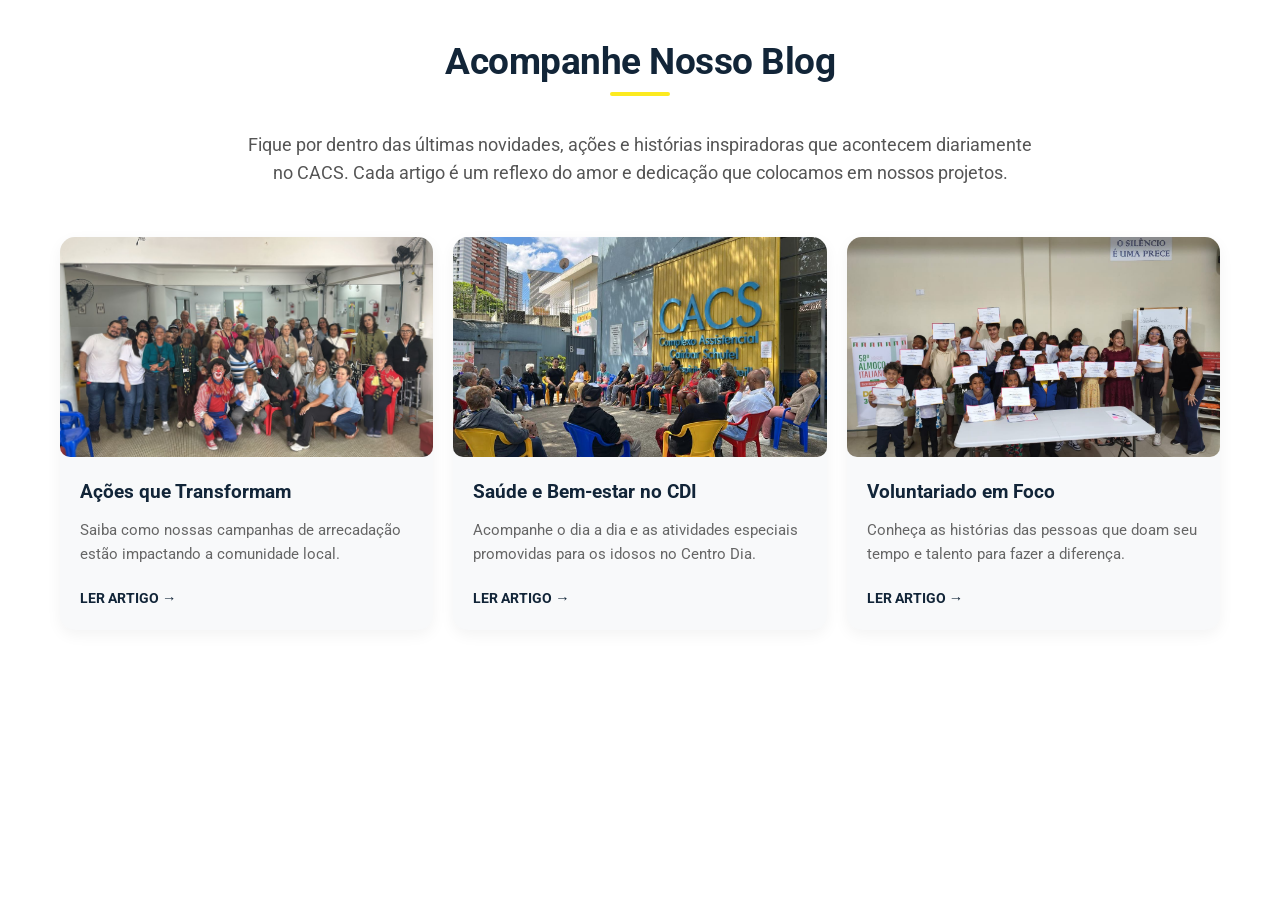
<file: blog.html>
<!DOCTYPE html>
<html lang="pt-BR">

<head>
    <meta charset="UTF-8">
    <meta name="viewport" content="width=device-width, initial-scale=1.0">
    <title>Nosso Blog - CACS</title>
    <link rel="preconnect" href="https://fonts.googleapis.com">
    <link rel="preconnect" href="https://fonts.gstatic.com" crossorigin>
    <link href="https://fonts.googleapis.com/css2?family=Roboto:wght@300;400;500;700&display=swap" rel="stylesheet">
    <link rel="stylesheet" href="style.css">
</head>

<body style="background-color: transparent; margin: 0; padding: 0;">
    <!-- Seção Blog do CACS -->
    <section class="eventos-section" id="blog" style="background-color: var(--bg-white); padding: 40px 0;">
        <div class="container fade-in-up" style="text-align: center; margin-bottom: 50px;">
            <h2 class="section-title">Acompanhe Nosso Blog</h2>
            <p style="color: #555; max-width: 800px; margin: 0 auto 30px auto; font-size: 1.1rem;">Fique por dentro das últimas novidades, ações e histórias inspiradoras que acontecem diariamente no CACS. Cada artigo é um reflexo do amor e dedicação que colocamos em nossos projetos.</p>
        </div>

        <div class="container gallery-grid">
            <div class="gallery-item fade-in-up" style="background-color: var(--bg-light); border-radius: 15px; overflow: hidden; box-shadow: 0 5px 15px rgba(0,0,0,0.05); display: flex; flex-direction: column; height: 100%;">
                <img src="Fotos/WhatsApp Image 2026-02-06 at 12.23.17.jpg" alt="Postagem do Blog 1" style="width: 100%; height: 220px; object-fit: cover;">
                <div style="padding: 20px; flex-grow: 1; display: flex; flex-direction: column;">
                    <h4 style="color: var(--secondary-color); margin-bottom: 10px; font-size: 1.2rem;">Ações que Transformam</h4>
                    <p style="color: #666; font-size: 0.95rem; margin-bottom: 20px; flex-grow: 1;">Saiba como nossas campanhas de arrecadação estão impactando a comunidade local.</p>
                    <a href="blog-post-1.html" target="_parent" style="color: var(--secondary-color); font-weight: bold; font-size: 0.9rem; text-transform: uppercase;">Ler artigo &rarr;</a>
                </div>
            </div>
            <div class="gallery-item fade-in-up" style="animation-delay: 0.2s; background-color: var(--bg-light); border-radius: 15px; overflow: hidden; box-shadow: 0 5px 15px rgba(0,0,0,0.05); display: flex; flex-direction: column; height: 100%;">
                <img src="Fotos/WhatsApp Image 2025-11-24 at 10.33.33 (3).jpg" alt="Postagem do Blog 2" style="width: 100%; height: 220px; object-fit: cover;">
                <div style="padding: 20px; flex-grow: 1; display: flex; flex-direction: column;">
                    <h4 style="color: var(--secondary-color); margin-bottom: 10px; font-size: 1.2rem;">Saúde e Bem-estar no CDI</h4>
                    <p style="color: #666; font-size: 0.95rem; margin-bottom: 20px; flex-grow: 1;">Acompanhe o dia a dia e as atividades especiais promovidas para os idosos no Centro Dia.</p>
                    <a href="blog-post-2.html" target="_parent" style="color: var(--secondary-color); font-weight: bold; font-size: 0.9rem; text-transform: uppercase;">Ler artigo &rarr;</a>
                </div>
            </div>
            <div class="gallery-item fade-in-up" style="animation-delay: 0.4s; background-color: var(--bg-light); border-radius: 15px; overflow: hidden; box-shadow: 0 5px 15px rgba(0,0,0,0.05); display: flex; flex-direction: column; height: 100%;">
                <img src="Fotos/WhatsApp Image 2025-11-27 at 19.04.09.jpg" alt="Postagem do Blog 3" style="width: 100%; height: 220px; object-fit: cover;">
                <div style="padding: 20px; flex-grow: 1; display: flex; flex-direction: column;">
                    <h4 style="color: var(--secondary-color); margin-bottom: 10px; font-size: 1.2rem;">Voluntariado em Foco</h4>
                    <p style="color: #666; font-size: 0.95rem; margin-bottom: 20px; flex-grow: 1;">Conheça as histórias das pessoas que doam seu tempo e talento para fazer a diferença.</p>
                    <a href="blog-post-3.html" target="_parent" style="color: var(--secondary-color); font-weight: bold; font-size: 0.9rem; text-transform: uppercase;">Ler artigo &rarr;</a>
                </div>
            </div>
        </div>
    </section>

    <script>
        // Envia a altura exata da seção para o arquivo index.html ajustar o iframe
        function sendHeight() {
            const section = document.querySelector('section');
            if (section) {
                const height = section.offsetHeight;
                window.parent.postMessage({ type: 'resizeIframe', height: height }, '*');
            }
        }
        window.addEventListener('load', sendHeight);
        window.addEventListener('resize', sendHeight);
        
        // Se as imagens demorarem a carregar, recalcula a altura
        setTimeout(sendHeight, 500);
        setTimeout(sendHeight, 2000);
    </script>
</body>

</html>
</file>
<file: style.css>
/* Variáveis CSS */
:root {
    --primary-color: rgb(252, 234, 32);
    /* Amarelo */
    --primary-hover: rgb(220, 200, 20);
    --secondary-color: rgb(18, 37, 56);
    /* Azul Escuroo */
    --secondary-hover: rgb(10, 25, 40);
    --text-color: #333;
    --bg-light: #f8f9fa;
    --bg-white: #ffffff;
    --transition-speed: 0.3s;
    --container-width: 1200px;
    --font-main: 'Roboto', sans-serif;
}

html {
    scroll-behavior: smooth;
}

/* Reset e Estilos Base */
* {
    margin: 0;
    padding: 0;
    box-sizing: border-box;
}

body {
    font-family: var(--font-main);
    color: var(--text-color);
    line-height: 1.6;
    background-color: var(--bg-light);
    overflow-x: hidden;
}

a {
    text-decoration: none;
    color: inherit;
    transition: color var(--transition-speed);
}

ul {
    list-style: none;
}

img {
    max-width: 100%;
    height: auto;
    display: block;
}

.container {
    max-width: var(--container-width);
    margin: 0 auto;
    padding: 0 20px;
}

section {
    padding: 40px 0;
}

.section-title {
    text-align: center;
    font-size: 2.3rem;
    /* Adjusted from 3rem */
    font-weight: 700;
    line-height: 1.2;
    letter-spacing: -0.5px;
    margin-bottom: 35px;
    color: var(--secondary-color);
    position: relative;
    padding-bottom: 12px;
}

.section-title::after {
    content: '';
    position: absolute;
    bottom: 0;
    left: 50%;
    transform: translateX(-50%);
    width: 60px;
    height: 4px;
    background-color: var(--primary-color);
    border-radius: 2px;
}

/* Botões */
.btn {
    display: inline-block;
    padding: 12px 30px;
    border-radius: 50px;
    font-weight: 700;
    text-transform: uppercase;
    letter-spacing: 1px;
    box-shadow: 0 4px 15px rgba(0, 0, 0, 0.1);
    transition: all var(--transition-speed) ease;
}

.btn-primary {
    background-color: var(--primary-color);
    color: var(--secondary-color);
}

.btn-primary:hover {
    background-color: var(--primary-hover);
    transform: translateY(-2px);
    box-shadow: 0 6px 20px rgba(0, 0, 0, 0.15);
}

.btn-secondary {
    background-color: var(--secondary-color);
    color: #fff;
}

.btn-secondary:hover {
    background-color: var(--secondary-hover);
    transform: translateY(-2px);
    box-shadow: 0 6px 20px rgba(0, 0, 0, 0.2);
}

/* Cabeçalho */
.site-header {
    background-color: var(--secondary-color);
    padding: 15px 0;
    position: sticky;
    top: 0;
    z-index: 1000;
    box-shadow: 0 2px 10px rgba(0, 0, 0, 0.1);
}

.header-container {
    display: flex;
    justify-content: center;
    align-items: center;
    gap: 60px;
}

.logo img {
    height: 50px;
}

.main-nav ul {
    display: flex;
    align-items: center;
    gap: 30px;
}

.main-nav a {
    color: #fff;
    font-size: 0.9rem;
    font-weight: 500;
    padding: 5px 0;
    position: relative;
}

.main-nav a::after {
    content: '';
    position: absolute;
    width: 0;
    height: 2px;
    bottom: 0;
    left: 0;
    background-color: var(--primary-color);
    transition: width var(--transition-speed);
}

.main-nav a:hover::after,
.main-nav a.active::after {
    width: 100%;
}

/* Dropdown Menu */
.dropdown-wrapper {
    position: relative;
}

.dropdown-menu {
    position: absolute;
    top: 100%;
    left: 50%;
    transform: translateX(-50%) translateY(15px);
    background-color: var(--secondary-color);
    min-width: 240px;
    box-shadow: 0 10px 30px rgba(0,0,0,0.2);
    border-radius: 10px;
    opacity: 0;
    visibility: hidden;
    transition: all 0.3s ease;
    padding: 8px 0;
    z-index: 1000;
    display: flex;
    flex-direction: column;
    gap: 0;
}

.dropdown-wrapper:hover .dropdown-menu {
    opacity: 1;
    visibility: visible;
    transform: translateX(-50%) translateY(5px);
}

.dropdown-menu li {
    width: 100%;
}

.dropdown-menu a {
    display: block;
    padding: 6px 20px;
    font-size: 0.9rem;
    text-align: left;
    transition: background-color 0.3s, color 0.3s;
}

.dropdown-menu a::after {
    display: none; /* Removendo o sublinhado animado para os itens do dropdown */
}

.dropdown-menu a:hover {
    background-color: rgba(255,255,255,0.05);
    color: var(--primary-color);
}

.btn-contact {
    background-color: rgba(255, 255, 255, 0.1);
    padding: 8px 20px !important;
    border-radius: 20px;
}

.btn-contact:hover {
    background-color: var(--primary-color);
    color: var(--secondary-color) !important;
}

.nav-toggle-input {
    display: none;
}

.menu-toggle {
    display: none;
    background: none;
    border: none;
    cursor: pointer;
    flex-direction: column;
    gap: 6px;
}

.menu-toggle span {
    display: block;
    width: 25px;
    height: 3px;
    background-color: #fff;
    border-radius: 3px;
    transition: all 0.3s;
}

/* Seção Hero */
.hero-section {
    height: 90vh;
    /* Background removed - handled by carousel */
    position: relative;
    display: flex;
    align-items: center;
    justify-content: center;
    text-align: center;
    color: #fff;
    overflow: hidden;
    /* Ensure images don't overflow */
}

.hero-carousel {
    position: absolute;
    top: 0;
    left: 0;
    width: 100%;
    height: 100%;
    z-index: 0;
}

.carousel-slide {
    position: absolute;
    top: 0;
    left: 0;
    width: 100%;
    height: 100%;
    background-size: cover;
    background-position: center;
    opacity: 0;
    transition: opacity 1s ease-in-out;
}

.carousel-slide.active {
    opacity: 1;
}

.hero-overlay {
    position: absolute;
    top: 0;
    left: 0;
    width: 100%;
    height: 100%;
    background: linear-gradient(rgba(18, 37, 56, 0.7), rgba(18, 37, 56, 0.5));
}

.hero-content {
    position: relative;
    z-index: 1;
    max-width: 900px;
    width: 100%;
    padding: 0 20px;
    margin: 0 auto;
}

.hero-content h1 {
    font-size: 3.2rem;
    /* Adjusted from 4rem */
    font-weight: 700;
    line-height: 1.15;
    margin-bottom: 20px;
    letter-spacing: -1px;
    text-shadow: 0 4px 12px rgba(0, 0, 0, 0.6);
}

.hero-content p {
    font-size: 1.15rem;
    /* Adjusted from 1.25rem */
    line-height: 1.6;
    margin-bottom: 35px;
    max-width: 800px;
    margin-left: auto;
    margin-right: auto;
    text-shadow: 0 2px 6px rgba(0, 0, 0, 0.5);
}

/* Seção de Impacto */
.impact-section {
    background-color: var(--bg-white);
}

.impact-section .section-title {
    color: var(--secondary-color);
}

.impact-section .section-title::after {
    background-color: var(--primary-color);
}

.stats-grid {
    display: grid;
    grid-template-columns: repeat(3, 1fr);
    gap: 30px;
    text-align: center;
}

.stat-card {
    padding: 40px;
    background: #fff;
    border-radius: 15px;
    box-shadow: 0 10px 30px rgba(0, 0, 0, 0.05);
    transition: transform var(--transition-speed);
    border: 1px solid #eee;
}

.stat-card:hover {
    transform: translateY(-10px);
}

@property --num {
    syntax: "<integer>";
    initial-value: 0;
    inherits: false;
}

@keyframes countUp {
    from {
        --num: 0;
    }

    to {
        --num: var(--target);
    }
}

.stat-number {
    display: inline-block;
    font-size: 3rem;
    font-weight: 700;
    color: var(--secondary-color);
    margin-bottom: 10px;
    text-shadow: 1px 1px 2px rgba(0, 0, 0, 0.1);
    /* animation moved to .visible state */
    counter-reset: num var(--num);
}

.impact-section.visible .stat-number {
    animation: countUp 4s ease-out forwards;
}

.stat-number::after {
    content: counter(num);
}

.stat-plus {
    display: inline-block;
    font-size: 3rem;
    font-weight: 700;
    color: var(--secondary-color);
    margin-right: 5px;
    text-shadow: 1px 1px 2px rgba(0, 0, 0, 0.1);
}

.stat-card p {
    font-size: 1rem;
    font-weight: 500;
    color: var(--secondary-color);
}

/* Layout Dividido (Sobre e CDI) */
.split-layout {
    display: flex;
    align-items: center;
    gap: 40px;
}

.split-layout.reverse {
    flex-direction: row-reverse;
}

.image-wrapper {
    flex: 1;
    position: relative;
}

.image-wrapper img {
    border-radius: 20px;
    box-shadow: 0 15px 40px rgba(0, 0, 0, 0.15);
    transition: transform 0.4s;
}

.image-wrapper img:hover {
    transform: scale(1.05);
}

.text-wrapper {
    flex: 1;
    padding: 20px 0;
}

.text-wrapper h2 {
    font-size: 2.2rem;
    /* Adjusted from 2.8rem */
    font-weight: 700;
    line-height: 1.2;
    color: var(--secondary-color);
    margin-bottom: 20px;
    letter-spacing: -0.5px;
}

.text-wrapper p {
    margin-bottom: 20px;
    font-size: 1.05rem;
    /* Adjusted from 1.15rem */
    font-weight: 400;
    line-height: 1.6;
    color: #444;
}

/* Galeria / CEDESP */
.gallery-section {
    background-color: var(--secondary-color);
    color: #fff;
}

.gallery-grid {
    display: grid;
    grid-template-columns: repeat(3, 1fr);
    gap: 20px;
    align-items: center;
}

.gallery-item img {
    border-radius: 10px;
    transition: transform 0.4s;
}

.gallery-item img:hover {
    transform: scale(1.05);
}

.gallery-item.text-item {
    background-color: rgba(255, 255, 255, 0.1);
    padding: 30px;
    border-radius: 10px;
    text-align: center;
}

.gallery-item.text-item h3 {
    font-size: 2rem;
    margin-bottom: 15px;
    color: var(--primary-color);
}

/* Chamada para Ação */
.cta-section {
    background-color: transparent;
    /* Reset to default */
}

.cta-box {
    background-color: #fff;
    padding: 50px;
    border-radius: 20px;
    box-shadow: 0 10px 40px rgba(0, 0, 0, 0.1);
    text-align: center;
    max-width: 900px;
    margin: 0 auto;
}

.cta-box h2 {
    font-size: 2.5rem;
    margin-bottom: 30px;
    color: var(--secondary-color);
}

.links-wrapper {
    display: flex;
    justify-content: center;
    gap: 30px;
    flex-wrap: wrap;
}

/* Seção de Contato */
.contact-section {
    background-color: var(--bg-white);
}

.info-block {
    flex: 1;
    background-color: var(--bg-light);
    padding: 40px;
    border-radius: 20px;
}

.info-block h4 {
    color: var(--secondary-color);
    margin-bottom: 20px;
    font-size: 1.5rem;
}

.badges {
    margin-top: 30px;
    display: flex;
    gap: 20px;
}

.badges img {
    transition: transform 0.3s;
}

.badges img:hover {
    transform: scale(1.1);
}

.contact-form {
    flex: 1.5;
    display: flex;
    flex-direction: column;
    gap: 15px;
}

.contact-form input,
.contact-form textarea {
    padding: 15px;
    border: 1px solid #ddd;
    border-radius: 10px;
    background-color: #f9f9f9;
    font-family: inherit;
    font-size: 1rem;
}

.contact-form input:focus,
.contact-form textarea:focus {
    outline: none;
    border-color: var(--primary-color);
    background-color: #fff;
    box-shadow: 0 0 0 3px rgba(252, 234, 32, 0.2);
}

/* Rodapé */
.site-footer {
    background-color: var(--secondary-color);
    color: #fff;
    padding: 40px 0;
    text-align: center;
    border-top: 5px solid var(--primary-color);
}

.site-footer p {
    margin: 20px 0;
    opacity: 0.8;
}

.social-links {
    margin-bottom: 20px;
}

.social-links a {
    margin: 0 10px;
    font-weight: bold;
}

/* Botões de Ação dos Programas */
.action-buttons {
    display: flex;
    gap: 15px;
    margin-top: 30px;
    flex-wrap: wrap;
}

/* Responsividade Mobile */
@media (max-width: 992px) {

    .split-layout {
        flex-direction: column;
        text-align: center;
    }

    .split-layout.reverse {
        flex-direction: column-reverse;
        text-align: center;
    }

    .gallery-grid,
    .stats-grid {
        grid-template-columns: 1fr;
    }

    .info-block {
        text-align: center;
    }

    .badges {
        justify-content: center;
    }

    .action-buttons {
        justify-content: center;
    }
}

@media (max-width: 768px) {
    .menu-toggle {
        display: flex;
        z-index: 1001;
    }

    .main-nav {
        position: fixed;
        top: 0;
        right: -100%;
        width: 80%;
        max-width: 300px;
        height: 100vh;
        background-color: var(--secondary-color);
        padding-top: 80px;
        transition: right 0.4s ease;
        box-shadow: -5px 0 15px rgba(0, 0, 0, 0.2);
    }

    .main-nav.active,
    .nav-toggle-input:checked~.main-nav {
        right: 0;
    }

    /* Animação do Hambúrguer ao Selecionar */
    .nav-toggle-input:checked+.menu-toggle span:nth-child(1) {
        transform: rotate(45deg) translate(5px, 6px);
    }

    .nav-toggle-input:checked+.menu-toggle span:nth-child(2) {
        opacity: 0;
    }

    .nav-toggle-input:checked+.menu-toggle span:nth-child(3) {
        transform: rotate(-45deg) translate(5px, -6px);
    }

    .main-nav ul {
        flex-direction: column;
        align-items: center;
        gap: 20px;
    }

    .dropdown-wrapper {
        width: 100%;
        text-align: center;
        display: flex;
        flex-direction: column;
        align-items: center;
    }

    .dropdown-menu {
        position: static;
        transform: none;
        opacity: 1;
        visibility: visible;
        box-shadow: none;
        background-color: rgba(0,0,0,0.1);
        width: 100%;
        display: none;
        margin-top: 5px;
        padding: 10px 0;
    }
    
    .dropdown-wrapper:hover .dropdown-menu,
    .dropdown-wrapper:focus-within .dropdown-menu {
        display: flex;
    }

    .dropdown-menu li {
        width: 100%;
    }

    .dropdown-menu a {
        text-align: center;
        padding: 10px;
    }

    .hero-content h1 {
        font-size: 2.5rem;
    }

    .section-title {
        font-size: 2rem;
    }
}

/* Animações */
/* Animações - Fallback Apenas CSS (Executar ao Carregar) */
@keyframes fadeInUp {
    from {
        opacity: 0;
        transform: translateY(30px);
    }

    to {
        opacity: 1;
        transform: translateY(0);
    }
}

@keyframes fadeInLeft {
    from {
        opacity: 0;
        transform: translateX(-50px);
    }

    to {
        opacity: 1;
        transform: translateX(0);
    }
}

@keyframes fadeInRight {
    from {
        opacity: 0;
        transform: translateX(50px);
    }

    to {
        opacity: 1;
        transform: translateX(0);
    }
}

.fade-in-up {
    animation: fadeInUp 0.8s ease-out forwards;
}

.fade-in-left {
    animation: fadeInLeft 0.8s ease-out forwards;
}

.fade-in-right {
    animation: fadeInRight 0.8s ease-out forwards;
}

/* Base state ensuring visibility if animation fails or for simple fallback */
.fade-in-up,
.fade-in-left,
.fade-in-right {
    opacity: 0;
    /* Inicia oculto, animação revela */
}
</file>
